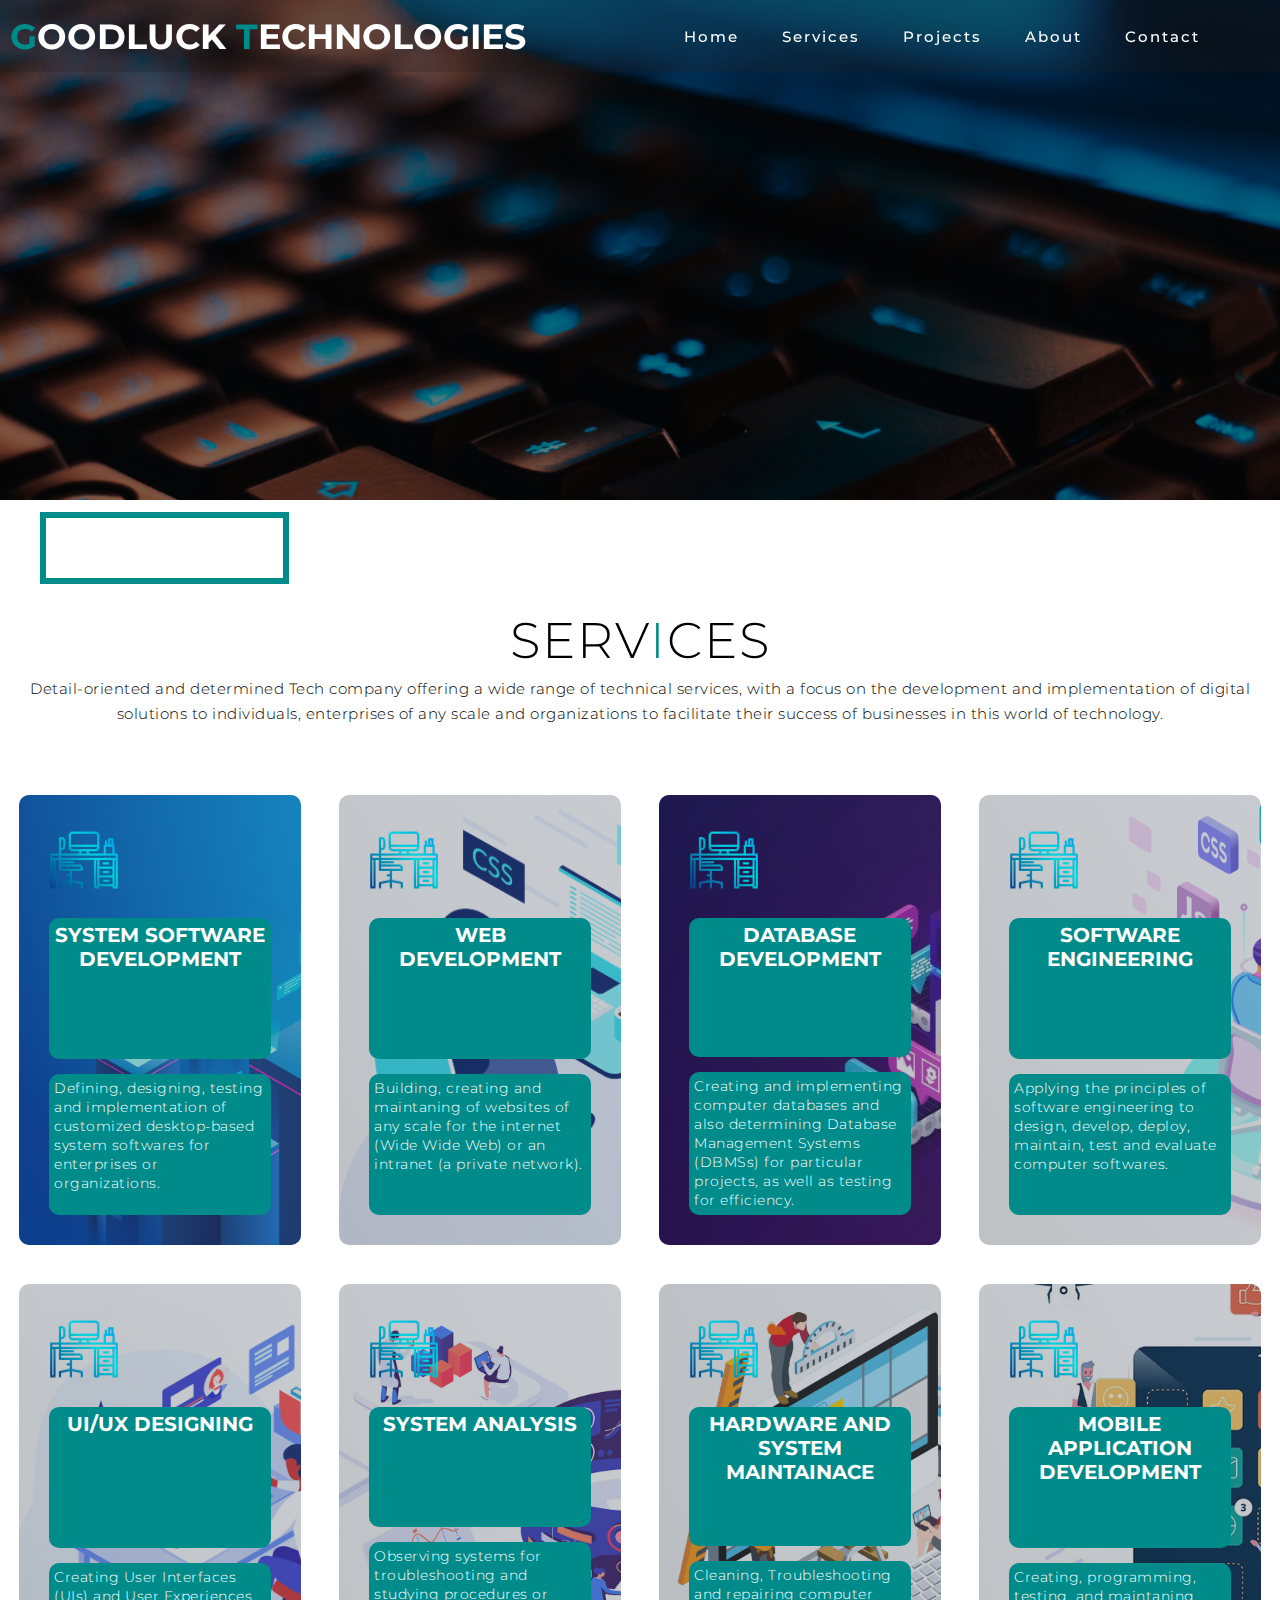
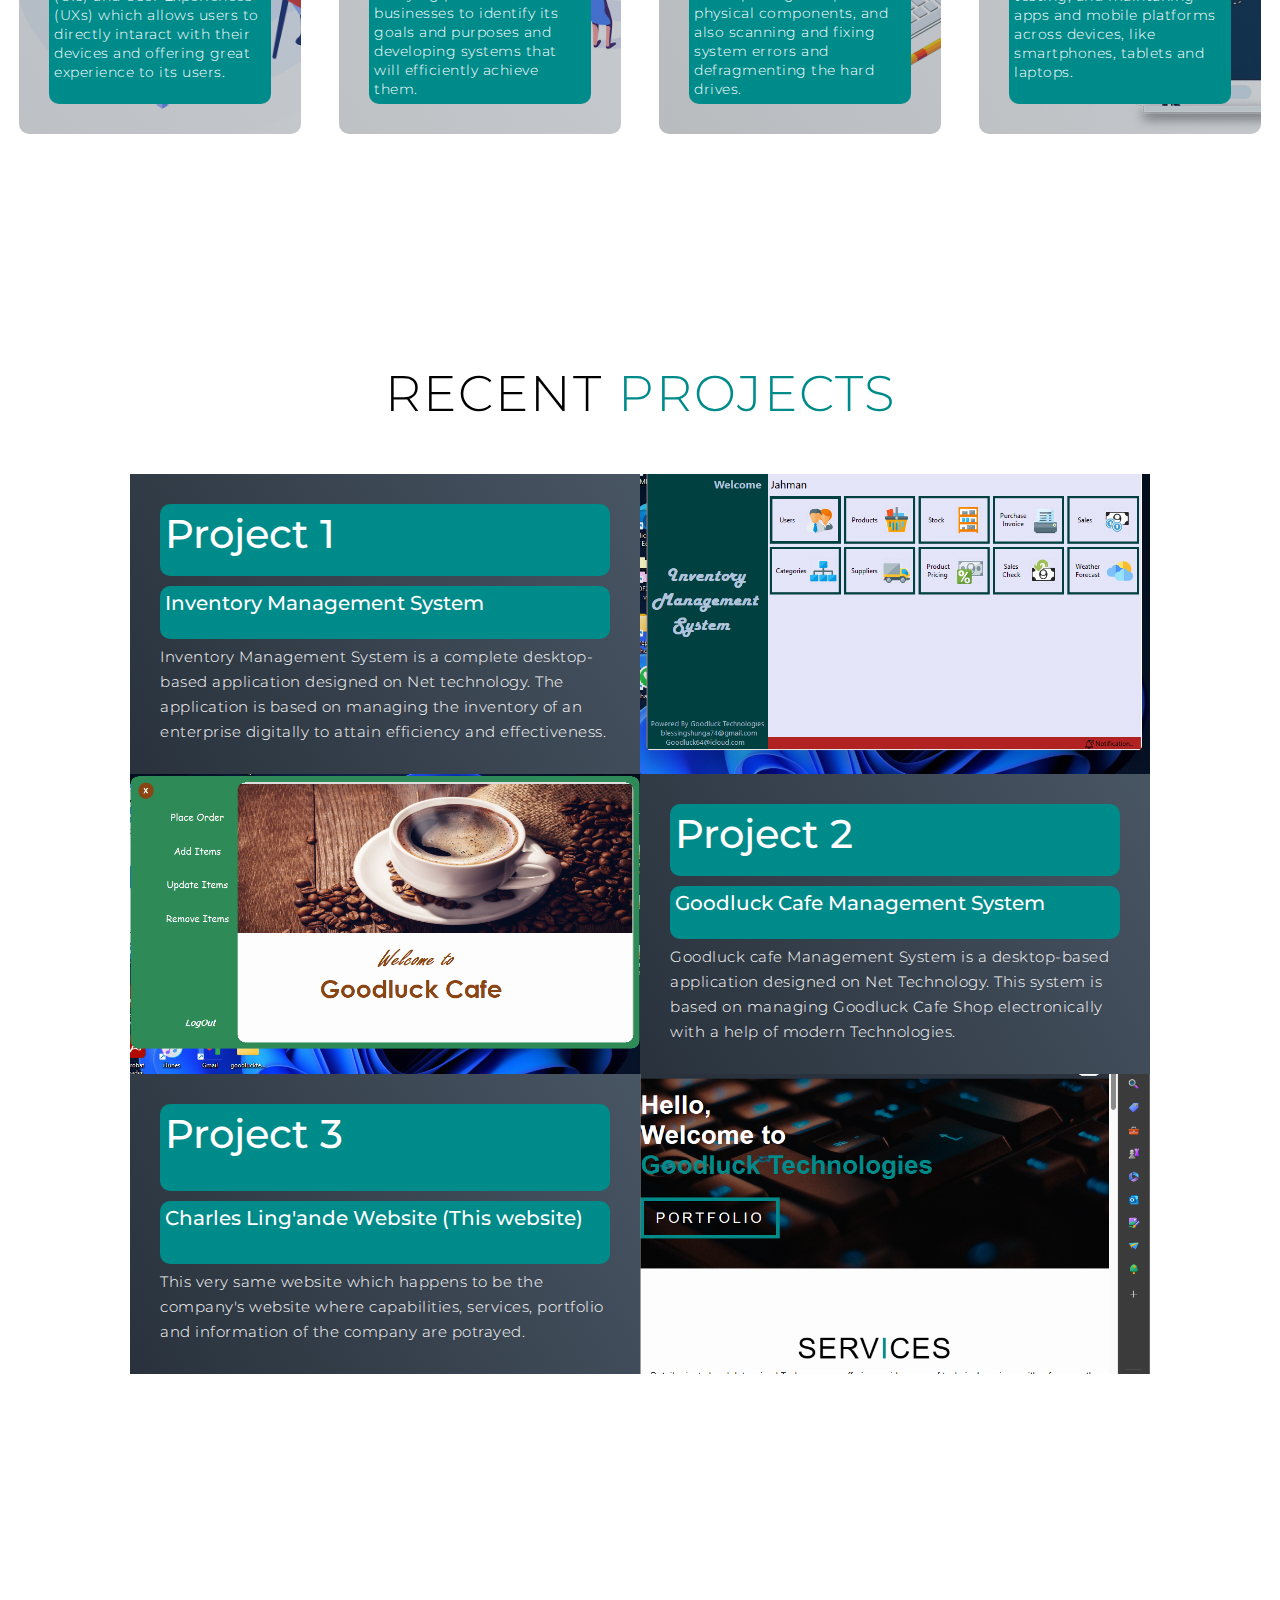
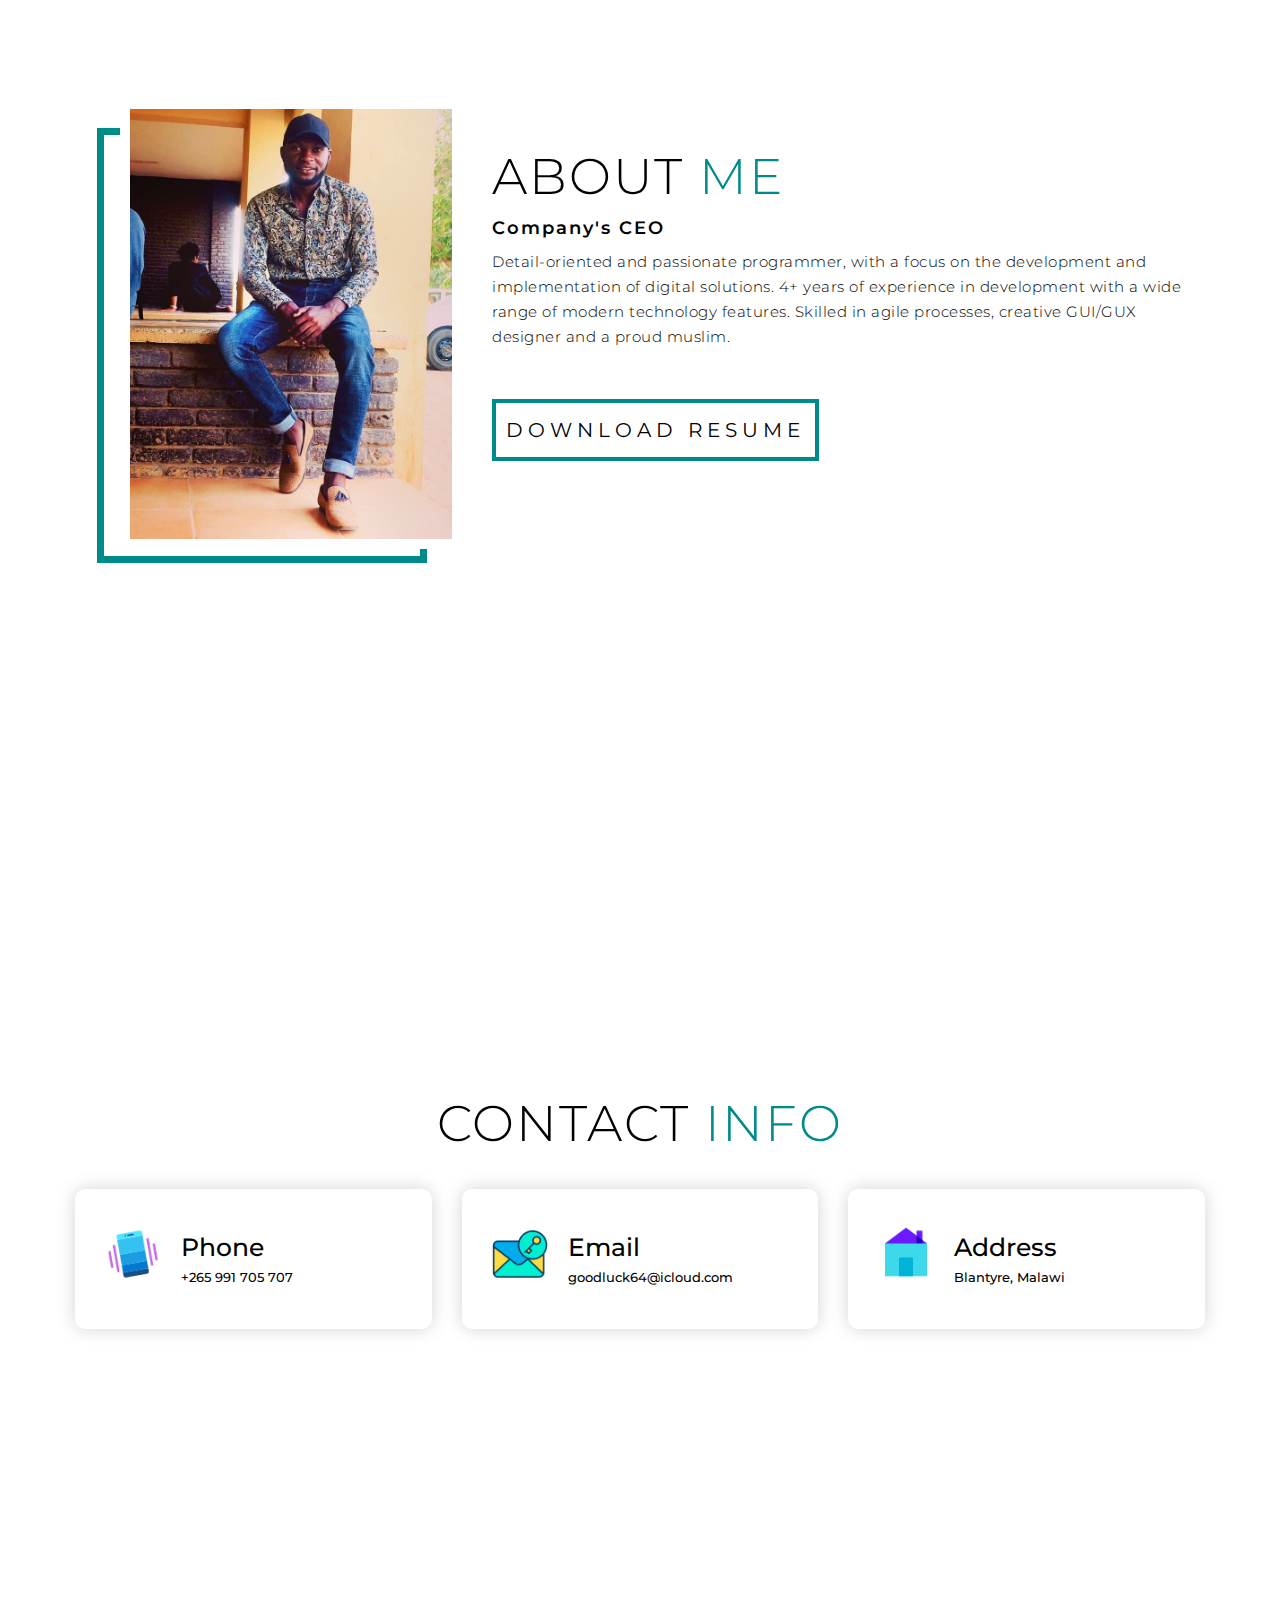
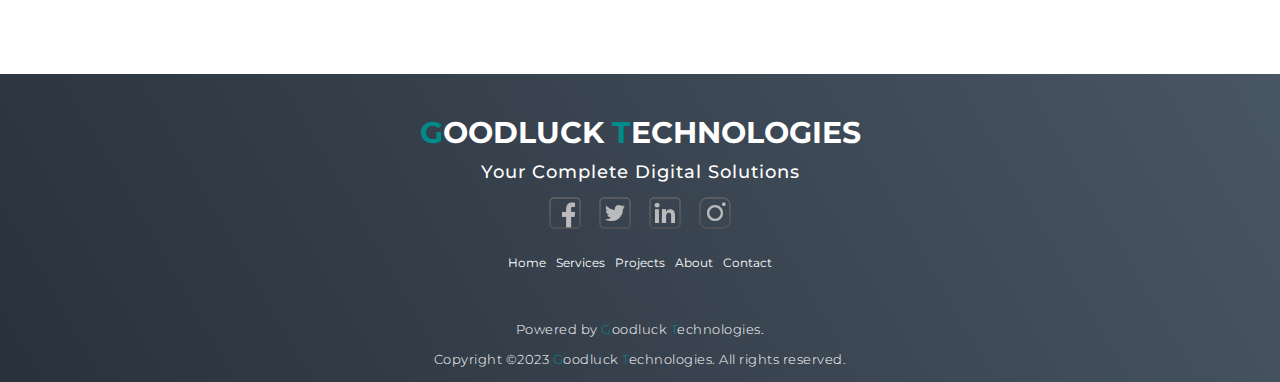
<file: index.html>
<!DOCTYPE html>
<html lang="en">
<head>
    <meta charset="UTF-8">
    <meta name="viewport" content="width=device-width, initial-scale=1.0">
    <meta http-equiv="X-UA-Compatible" content="ie=edge">
    <link rel="stylesheet" href="style.css">
    <title>Goodluck Technologies</title>
</head>
<body>
    <!-- header section -->
<section id="header">
<div class="header container">
    <div class="nav-bar">
        <div class="brand">
            <a href="#hello"><h1><span>G</span>oodluck&nbsp; <span>T</span>echnologies</h1></a>
        </div>
        <div class="nav-list">
            <div class="hamburger"><div class="bar"></div></div>
            <ul>
                <li><a href="#hello" data-after="Home">Home</a></li>
                <li><a href="#services" data-after="Services">Services</a></li>
                <li><a href="#projects" data-after="Projects">Projects</a></li>
                <li><a href="#about" data-after="About">About</a></li>
                <li><a href="#contact" data-after="Contact">Contact</a></li>
            </ul>
        </div>
    </div>
</div>
</section>
    <!-- End Header section -->

    <!-- hello section -->
    <section id="hello">
        <div class="hello container">
             <div>
                 <h1> Hello, <span></span></h1>
                 <h1> Welcome to <span></span></h1>
                 <h1> Goodluck Technologies <span></span></h1>
                 <a  href="#projects" type="button" class="cta">Portfolio</a>
             </div>
        </div>
    </section>
    <!-- End hello section -->

    <!-- service section -->
    <section id="services">
        <div class="services container">
          <div class="service-top">
            <h1 class="section-title">Serv<span>i</span>ces</h1>
            <p>     Detail-oriented and determined Tech company offering a wide range of technical services,
                    with a  focus on the development and implementation of digital solutions to individuals,
                    enterprises of any scale and organizations to facilitate their success of businesses in this
                    world of technology.
                   </p>
          </div>
          <div class="service-bottom">
            <div class="service-item">
              <div class="icon"><img src="img/servicescon.ico"/> </div>
               <h2>System Software Development</h2>
               <p>Defining, designing, testing and implementation of customized desktop-based system softwares
                    for enterprises or organizations.</p>
            </div>
            <div class="service-item">
                    <div class="icon"><img src="img/servicescon.ico"/> </div>
                     <h2>Web Development</h2>
                     <p>Building, creating and maintaning of websites of any scale for the internet (Wide Wide Web) or an intranet
                          (a private network). </p>
                  </div>
                  <div class="service-item">
                        <div class="icon"><img src="img/servicescon.ico"/> </div>
                         <h2>Database Development</h2>
                         <p>Creating and implementing computer databases and also determining Database Management Systems (DBMSs)
                              for particular projects, as well as testing for efficiency. </p>
                      </div>
                      <div class="service-item">
                            <div class="icon"><img src="img/servicescon.ico"/> </div>
                             <h2>Software Engineering</h2>
                             <p>Applying the principles of software engineering to design, develop, deploy, maintain,
                                  test and evaluate computer softwares.</p>
                          </div>
                          <div class="service-item">
                            <div class="icon"><img src="img/servicescon.ico"/> </div>
                             <h2>UI/UX Designing</h2>
                             <p>Creating User Interfaces (UIs) and User Experiences (UXs) which allows users to directly
                                  intaract with their devices and offering great experience to its users.</p>
                          </div>
                          <div class="service-item">
                            <div class="icon"><img src="img/servicescon.ico"/> </div>
                             <h2>System Analysis</h2>
                             <p>Observing systems for troubleshooting and studying procedures or businesses to identify its
                                goals and purposes and developing systems that will efficiently achieve them.</p>
                          </div>
                          <div class="service-item">
                            <div class="icon"><img src="img/servicescon.ico"/> </div>
                             <h2>Hardware and System Maintainace</h2>
                             <p> Cleaning, Troubleshooting and repairing computer physical components, and also scanning
                                 and fixing system errors and defragmenting the hard drives. </p>
                          </div>
                          <div class="service-item">
                            <div class="icon"><img src="img/servicescon.ico"/> </div>
                             <h2>Mobile Application Development</h2>
                             <p>Creating, programming, testing, and maintaning apps and mobile platforms across devices,
                                  like smartphones, tablets and laptops.</p>
                          </div>
          </div>
        </div>
    </section>
    <!-- end service section -->

    <!-- projects section -->
    <section id="projects">
      <div class="projects container">
          <div class="project-header">
              <h1 class="section-title">Recent <span>Projects</span></h1>
          </div>
          <div class="all-projects">
              <div class="project-item">
                 <div class="project-info">
                     <h1>Project 1</h1>
                     <h2>Inventory Management System</h2>
                     <p>Inventory Management System is a complete desktop-based application designed on Net technology.
                        The application is based on managing the inventory of an enterprise digitally to
                        attain efficiency and effectiveness.</p>
                 </div>
                 <div class="project-img">
                    <img src="./img/imsUpdated.PNG" alt="img">
                 </div>
              </div>
              <div class="project-item">
                    <div class="project-info">
                        <h1>Project 2</h1>
                        <h2>Goodluck Cafe Management System</h2>
                        <p>Goodluck cafe Management System is a desktop-based application designed on Net Technology.
                           This system is based on managing Goodluck Cafe Shop electronically with a help of modern
                           Technologies.
                        </p>
                    </div>
                    <div class="project-img">
                       <img src="./img/cafe.Updated.png" alt="img">
                    </div>
                 </div>
                 <div class="project-item">
                        <div class="project-info">
                            <h1>Project 3</h1>
                            <h2>Charles Ling'ande Website (This website)</h2>
                            <p>This very same website which happens to be the company's
                               website where capabilities, services, portfolio and information of the
                               company are potrayed.</p>
                        </div>
                        <div class="project-img">
                           <img src="./img/goodluckTechnologies.png" alt="img">
                        </div>
                     </div>
                     <!--
                     <div class="project-item">
                            <div class="project-info">
                                <h1>Project 4</h1>
                                <h2>Programmers' mind</h2>
                                <p>Lorem ipsum dolor sit amet, consectetur adipiscing elit. Maecenas pellentesque sapien
                                        viverra efficitur posuere. Vivamus vestibulum id turpis quis aliquam. Pellentesque in lacus vel
                                         turpis bibendum iaculis eu non ante.</p>
                            </div>
                            <div class="project-img">
                               <img src="./img/ServicesBG.jpg" alt="img">
                            </div>
                        </div>
                         <div class="project-item">
                                <div class="project-info">
                                    <h1>Project 5</h1>
                                    <h2>Programmers' mind</h2>
                                    <p>Lorem ipsum dolor sit amet, consectetur adipiscing elit. Maecenas pellentesque sapien
                                            viverra efficitur posuere. Vivamus vestibulum id turpis quis aliquam. Pellentesque in lacus vel
                                             turpis bibendum iaculis eu non ante.</p>
                                </div>
                                <div class="project-img">
                                        <img src="./img/ServicesBG.jpg" alt="img">
                                </div>
                             </div>
                            -->
          </div>
      </div>
    </section>
    <!-- end projects section -->

    <!-- About section -->
     <section id="about">
         <div class="about container">
             <div class="col-left">
                 <div class="about-img">
                     <img src="./img/about.JPG" alt="">
                 </div>
             </div>
             <div class="col-right">
                 <h1 class="section-title">About <span>Me</span></h1>
                 <h2>Company's CEO</h2>
                 <p>    Detail-oriented and passionate programmer, with a
                        focus on the development and implementation of  digital solutions. 4+ years of
                        experience in development with a wide range of modern technology features.
                        Skilled in agile processes, creative GUI/GUX designer and a proud muslim.</p>
                        <a href="Charles Ling'ande (Tech Developer).pdf" class="cta" download="Charles Ling'ande" target="_blank">Download Resume</a>
             </div>
         </div>
     </section>
    <!-- end About section -->

    <!-- contact section -->
    <section id="contact">
        <div class="contact container">
            <div><h1 class="section-title">contact <span>info</span></h1></div>
            <div class="contact-items">
                <div class="contact-item">
                    <div class="icon"><img src="./img/phone.png"></div>
                    <div class="contact-info">
                        <h1>Phone</h1>
                        <h2>+265 991 705 707</h2>
                    </div>
                </div>
                <div class="contact-item">
                        <div class="icon"><img src="./img/email1.png"></div>
                        <div class="contact-info">
                            <h1>Email</h1>
                            <h2>goodluck64@icloud.com</h2>
                        </div>
                    </div>
                    <div class="contact-item">
                            <div class="icon"><img src="./img/address1.png"></div>
                            <div class="contact-info">
                                <h1>Address</h1>
                                <h2>Blantyre, Malawi</h2>
                            </div>
                        </div>
            </div>
        </div>
    </section>
    <!-- end contact section -->

    <!-- footer section -->
<section id="footer">
<div class="footer container">
    <div class="brand"><h1><span>G</span>oodluck <span>T</span>echnologies</h1></div>
    <h2>Your Complete Digital Solutions</h2>
    <div class="social-icon">
        <div class="social-item">
            <a href="https://www.facebook.com/charlieLevMar.lingande/" target="_blank"><img src="./img/facebook.png" ></a>
        </div>
        <div class="social-item">
            <a href="https://twitter.com/goodluck8Tech" target="_blank"><img src="./img/twitter.png" ></a>
        </div>
        <div class="social-item">
            <a href="https://www.linkedin.com/in/charlie-goodluck-ling-ande-b225a2145/" target="_blank"><img src="./img/linkedin.png" target="_blank"></a>
        </div>
        <div class="social-item">
            <a href="https://www.instagram.com/goodluck_charlie8/" target="_blank"><img src="./img/instagram.png" ></a>
        </div>
    </div>
     <ul class="list">
         <li><a href="#hello">Home</a></li>
         <li><a href="#services">Services</a></li>
         <li><a href="#projects">Projects</a></li>
         <li><a href="#about">About</a></li>
         <li><a href="#contact">Contact</a></li>
     </ul>
     <p>Powered by <span>G</span>oodluck <span>T</span>echnologies.</p>
    <p>Copyright &copy;2023 <span>G</span>oodluck <span>T</span>echnologies. All rights reserved.</p>
</div>
</section>
    <!-- end footer section -->
    <script src="./app.js"></script>
</body>
</html>
</file>
<file: style.css>
@import url('https://fonts.googleapis.com/css2?family=Montserrat:wght@300;400;700&display=swap');
*{
  padding: 0;
  margin: 0;
  box-sizing: border-box;
}
html {
    font-size: 10px;
    font-family: 'montserrat', sans-serif;
    scroll-behavior: smooth;
}
a {
    text-decoration: none;
}
.container {
    min-height: 100vh;
    width: 100%;
    display: flex;
    align-items: center;
    justify-content: center;
}
img {
    height: 100%;
    width: 100%;
    object-fit: cover;
}
p {
    color: black;
    font-size: 1.5rem;
    margin-top: 5px;
    line-height: 2.5rem;
    font-weight: 300;
    letter-spacing: .05rem;
}

.section-title {
    font-size: 4rem;
    font-weight: 300;
    color: black;
    margin-top: 10px;
    text-transform: uppercase;
    letter-spacing: .2rem;
    text-align: center;
}
.section-title span{
    color: darkcyan;
}
.cta {
    display: inline-block;
    padding: 10px 15px;
    color: white ;
    background-color: transparent;
    border: 4px solid darkcyan;
    font-size: 2rem;
    text-transform: uppercase;
    margin-top: 30px;
    transition: .3s ease;
    transition-property: background-color, color;
    letter-spacing: .5rem;
}
.cta:hover {
    color: white;
    background-color: darkcyan;
}

.brand h1 {
    font-size: 3rem;
    text-transform: uppercase;
    color: white;
    text-align: left;
}
.brand h1 span {
color: darkcyan;
}
/* Header section */
#header {
    position: fixed;
    z-index: 1000;
    left: 0;
    top: 0;
    width: 100vw;
    height: auto;
}
#header .header {
    min-height: 8vh;
    background-color: rgba(32, 30, 30, 0.24);
    transition: .3s ease background-color;
}
#header .nav-bar {
    display: flex;
    align-items: center;
    justify-content: space-between;
    width: 100%;
    height: 100%;
    max-width: 1300px;
    padding: 0 10px;
}
#header .nav-list ul {
   list-style: none;
   position: absolute;
   background-color: rgb(31, 30, 30);
   width: 100vw;
   height: 100vh;
   left: 100%;
   top: 0;
   display: flex;
   flex-direction: column;
   justify-content: center;
   align-items: center;
   z-index: 1;
   overflow: hidden;
   transition: .5s ease left;
}
#header .nav-list ul.active {
    left: 0;
}
#header .nav-list ul a {
    font-size: 2.5rem;
    font-weight: 500;
    letter-spacing: .2rem;
    text-decoration: none;
    color: white;
    padding: 20px;
    display: block;
}
#header .nav-list ul a::after {
    content: attr(data-after);
    position: absolute;
    top: 50%;
    left: 50%;
    transform: translate(-50%, -50%) scale(0);
    color: rgba(240, 248, 255, 0.021);
    font-size: 12rem;
    letter-spacing: 20px;
    z-index: -1;
    transition: .3s ease letter-spacing;
}
#header .nav-list ul li:hover a::after {
    transform: translate(-50%, -50%) scale(1);
    letter-spacing: initial;
}

#header .nav-list ul li:hover a {
    color: darkcyan;
}
#header .hamburger {
    height: 40px;
    width: 40px;
    display: inline-block;
    border: 3px solid white;
    border-radius: 10px;
    position: relative;
    display: flex;
    align-items: center;
    justify-content: center;
    z-index: 100;
    cursor: pointer;
    margin-right: 20px;
}
#header .hamburger:after {
    position: absolute;
    content: '';
    height: 100%;
    width: 100%;
    border-radius: 10px;
    border: 3px solid white;
}
#header .hamburger .bar {
height: 3px;
width: 27px;
position: relative;
background-color: white;
z-index: -1;
}
#header .hamburger .bar::after,
#header .hamburger .bar::before {
content: '';
position: absolute;
height: 100%;
width: 100%;
left: 0;
background-color: white;
transition: .3s ease;
transition-property: top, bottom;
}
#header .hamburger .bar::after {
    top: 8px;
}
#header .hamburger .bar::after :hover{
    color: darkcyan;
}
#header .hamburger .bar::before {
    bottom: 8px;
}
#header .hamburger.active .bar::after {
    top: 0;
}
#header .hamburger.active .bar::before {
    bottom: 0;
}
/* End header section */

/* hello section */
#hello {
  background-image: url(./img/christian-wiediger-WkfDrhxDMC8-unsplash.jpg);
  background-size: cover;
  background-position: top center;
  position: relative;
  z-index: 1;
  height: 50rem ;
}
#hello::after {
    content: '';
    position: absolute;
    left: 0;
    top: 0;
    height: 100%;
    width: 100%;
    background-color: black;
    opacity: .5;
    z-index: -1;
}
#hello .hello {
    max-width: 1200px;
    margin: 0 auto;
    padding: 0 50 px;
    justify-content: flex-start;
}
#hello h1 {
    display: block;
    width: fit-content;
    font-size: 4rem;
    position: relative;
    color: transparent;
    animation: text_reveal .5s ease forwards;
    animation-delay: 1.5s;
}
#hello h1:nth-child(1) {
    animation-delay: 1s;
}
#hello h1:nth-child(2) {
    animation-delay: 2s;
}
#hello h1:nth-child(3) {
    animation: text_reveal_name .5s ease forwards;
    animation-delay: 3s;
}
#hello h1 span{
position: absolute;
top: 0;
left: 0;
height: 100%;
width: 0%;
background-color: darkcyan;
animation: text_reveal_box 1s ease;
animation-delay: .5s;
}

#hello h1:nth-child(1) span{
    animation-delay: .5s;
}
#hello h1:nth-child(2) span {
    animation-delay: 1.5s;
}
#hello h1:nth-child(3) span {
    animation-delay: 2.5s;
}
#hello .cta {
    display: inline-block;
    padding: 10px 15px;
    color: white ;
    background-color: transparent;
    border: 4px solid darkcyan;
    font-size: 2rem;
    text-transform: uppercase;
    margin-top: 30px;
    transition: .3s ease;
    transition-property: background-color, color;
    letter-spacing: .5rem;
}
#hello .cta:hover {
    color: white;
    background-color: darkcyan;
}
/* End hello section */

/* services section */

#services .services {
    flex-direction: column;
    text-align: center;
    max-width: 1500px;
    margin: 0 auto;
    padding: 100px 0;
}

#services .service-bottom {
display: flex;
align-items: center;
justify-content: center;
flex-wrap: wrap;
margin-top: 50px;
}
#services .service-item {
    flex-basis: 80%;
    display: flex;
    align-items: flex-start;
    justify-content: center;
    flex-direction: column;
    padding: 30px;
    border-radius: 10px;
    background-size: cover;
    margin: 10px 5%;
    position: relative;
    z-index: 1;
    overflow: hidden;
}
#services .service-item:nth-child(1){
    background-image: url(./img/system\ software\ development.jpg);
}
#services .service-item:nth-child(2){
    background-image: url(./img/web\ development.png);
}
#services .service-item:nth-child(3){
    background-image: url(./img/database\ development.jpg);
}
#services .service-item:nth-child(4){
    background-image: url(./img/software\ engineering.png);
}
#services .service-item:nth-child(5){
    background-image: url(./img/guigux\ design.png);
}
#services .service-item:nth-child(6){
    background-image: url(./img/system\ analysis.png);
}
#services .service-item:nth-child(7){
    background-image: url(./img/computer\ hardware\ engineering.png);
}
#services .service-item:nth-child(8){
    background-image: url(./img/mobile\ app\ development.jpg);
}
#services .service-item::after {
    content: '';
    position: absolute;
    left: 0;
    height: 100%;
    top: 0;
    width: 100%;
    background-image: linear-gradient(60deg, #29323c 0%, #485563 100%);
    opacity: .3;
    z-index: -1;
}
#services .service-bottom img {
    height: 70px;
    width: 70px;
    margin-bottom: 20px;
}
#services .service-item h2 {
    font-size: 2rem;
    color: white;
    margin-bottom: 10px;
    text-transform: uppercase;
    background-color: darkcyan;
    border-radius: 10px;
    padding: 5px;
    height: 100%;
    width: 100%;

}
#services .service-item p {
    color: white;
    text-align: left;
    font-size: 1.4rem;
    line-height: 1.9rem;
    background-color: darkcyan;
    border-radius: 10px;
    padding: 5px;
    height: 100%;
    width: 100%;
}
/* End services section */

/* projects section */
#projects .projects {
    flex-direction: column;
    max-width: 1200px;
    margin: 0 auto;
    padding:  100px 0;
}
#projects .project-header h1 {
    margin-bottom: 50px;
}
#projects .all-projects {
    display: flex;
    align-items: center;
    justify-content: center;
    flex-direction:  column;
}
#projects .project-item{
    display: flex;
    align-items: center;
    justify-content: center;
    flex-direction: column;
    width: 80%;
    margin: 20px auto;
    overflow: hidden;
    border-radius: 10px;
}
#projects .project-info{
    padding: 30px;
    flex-basis: 50%;
    height: 100%;
    display: flex;
    align-items: flex-start;
    justify-content: center;
    flex-direction: column;
    background-image: linear-gradient(60deg, #29323c 0%, #485563 100%);
    color: white;
}
#projects .project-info h1{
    font-size: 4rem;
    font-weight: 500;
    background-color: darkcyan;
    border-radius: 10px;
    padding: 5px;
    height: 100%;
    width: 100%;
}
#projects .project-info h2 {
    font-size: 2rem;
    font-weight: 500;
    margin-top: 10px;
    background-color: darkcyan;
    border-radius: 10px;
    padding: 5px;
    height: 70%;
    width: 100%;
}
#projects .project-info p {
    color: white;
}
#projects .project-img{
flex-basis: 50%;
overflow: hidden;
position: relative;
}
#projects .project-img:after{
    content: '';
    position: absolute;
    left:0;
    top: 0;
    height: 100%;
    width: 100%;
    background-image: linear-gradient(60deg, #29323c 0%, #485563 100%);
    opacity: .01;
}
#projects .project-img img{
    transition: .3s ease transform;
}
#projects .project-item:hover .project-img img{
    transform: scale(1.1);
}

/* End projects section */

/* About section */
#about .about {
    flex-direction: column-reverse;
    text-align: center;
    max-width: 1200px;
    margin: 0 auto;
    padding: 100px 20px;
}
#about .col-left {
    width: 250px;
    height: 360px;
}
#about .col-right {
    width: 100%;
}
#about .col-right h2 {
    font-size: 1.8rem;
    font-weight: 600;
    letter-spacing: .2rem;
    margin-bottom: 10px;
    margin-top: 10px;
}
#about .col-right p {
    margin-bottom: 20px;
}
#about .col-right .cta {
    color: black;
    margin-bottom: 50px;
    padding: 10px 20px;
    font-size: 2rem;
}
#about .col-left .about-img {
    height: 100%;
    width: 100%;
    position: relative;
    border: 10px solid white;
}
#about .col-left .about-img::after{
    content: '';
    position: absolute;
    left: -33px;
    top: 19px;
    height: 98%;
    width: 98%;
    border: 7px solid darkcyan;
    z-index: -1;
}
/* End About section */

/* Contact section */
#contact .contact{
    flex-direction: column;
    margin: 0 auto;
    max-width: 1200px;
}
#contact .contact-items {
    width: 350px;
}
#contact .contact-item {
width: 80%;
text-align: center;
border-radius: 10px;
padding: 30px;
margin: 30px;
display: flex;
justify-content: center;
align-items: center;
flex-direction: column;
box-shadow: 0px 0px 18px 0 #0000002c;
transition: .3s ease box-shadow;
}
#contact .contact-item:hover {
    box-shadow: 0px 0px 5px 0 #0000002c;
}
#contact .icon {
    width: 70px;
    margin: 0 auto;
    margin-bottom: 10px;
}
#contact .contact-info h1 {
    font-size: 2.5rem;
    font-weight: 500;
    margin-bottom: 5px;
}
#contact .contact-info h2 {
    font-size: 1.3rem;
    line-height: 2rem;
    font-weight: 500;
}

/* End Contact section */

/* footer section */
#footer {
    background-image: linear-gradient(60deg, #29323c 0%, #485563 100%);
}
#footer .footer {
    min-height: 200px;
    flex-direction: column;
    padding-top: 40px;
    padding-bottom:10px ;
}
#footer h2 {
    color: white;
    font-weight: 500;
    font-size: 1.8rem;
    letter-spacing: .1rem;
    margin-top: 10px;
    margin-bottom: 10px;
}
#footer .social-icon {
    display: flex;
    margin-bottom: 20px;
}
#footer .social-item {
    height: 40px;
    width: 40px;
    margin: 0 5px;
}
#footer .social-item img {
    filter: grayscale(1);
    transition: .3s ease filter;
}
#footer .social-item:hover img {
    filter: grayscale(0);
}
#footer p {
    color: white;
    font-size: 1.3rem;
}
#footer span  {
    color: darkcyan;
}
#footer ul {
    padding: 0;
    list-style: none;
    display: flex;
    flex-direction: row;
    font-size: 12px;
    line-height: 1.6;
    text-align: center;
    margin-bottom: 4rem;
    margin-top: 0;
}
#footer ul li a {
 color: white;
 text-decoration: none;
}
#footer ul li {
   display: inline-block;
   padding: 0 5px;
}
#footer ul li a:hover {
color: darkcyan;
border: 1.6px solid darkcyan;
padding: 2px 5px;
}
/* End footer section */


/* keyframes */
@keyframes hamburger_puls {
    0% {
        opacity: 1;
        transform: scale(1);
    }
    100% {
        opacity: 0;
        transform: scale(1.4);
    }
}
@keyframes text_reveal_box{
    50%{
        width: 100%;
        left: 0;
    }
    100%{
        width: 0;
        left: 100%;
    }
}
@keyframes text_reveal {
    100% {
        color: white;
    }
}
@keyframes text_reveal_name {
    100% {
        color: darkcyan;
        font-weight: 500px;
    }
    }
/* End keyframes */

/* Media Query For Tablet*/
@media only screen and (min-width: 768px) {
#hello .cta {
        font-size: 2.5rem;
        padding: 15px 20px;
        border: 6px solid darkcyan;

    }
    h1.section-title {
        font-size: 5rem;
    }
/* Hello */
#hello h1 {
    font-size: 4.5rem;
}
/* End Hello */

/* Services section*/
#services .service-bottom .service-item {
    flex-basis: 45%;
    margin: 2.5%;
}
#services .service-item {
    height: 50vh;
    width: 100%;
}

/* End Services Section */

/* projects section*/
#projects .project-item:nth-last-child(even) {
   flex-direction: row-reverse;
}
#projects .project-item {
    flex-direction: row;
    height: 300px;
    margin: 0;
    width: 100%;
    border-radius: 0;
}
#projects .all-projects .project-info {
    height: 100%;
}
#projects .all-projects .project-img {
    height: 100%;
}
/* End projects Section */

/* About section*/
#about .about{
    flex-direction: row;
}
#about .col-left {
    width: 600px;
    height: 450px;
    padding-left: 60px;
}
#about .about .col-left .about-img ::after {
    left: -45px;
    top: 34px;
    height: 98%;
    border: 10px solid darkcyan;
}
#about .col-right {
    text-align: left;
    padding: 30px;
}
#about .col-right h1 {
    text-align: left;
}
#about .col-right .cta {
    padding: 15px 10px;
    font-size: 2rem;
}
/* End About Section */

/* contact section*/
#contact .contact {
    flex-direction: column;
    padding: 100px 0;
    align-items: center;
    justify-content: center;
    min-width: 20vh;
}
#contact .contact-items {
    width: 100%;
    display: flex;
    flex-direction: row;
    padding: 20px;
    margin: 0;
}
#contact .contact-item {
 margin: 15px;
}
#contact .contact-item .icon {
    height: 70px;
    width: 70px;
}
#contact .contact-item .icon img{
    object-fit: contain;
}
#contact .contact-item .contact-info {
    width: 100%;
    text-align: left;
    padding-left: 5px;
}

/* End contact Section */
}
/* End Media Query For Tablet*/

/* Media Query For Desktop*/
@media only screen and (min-width: 1200px) {
   /* header */
   #header .hamburger {
       display: none;
   }
   #header .nav-list ul {
       position: initial;
       display: block;
       height: auto;
       width: fit-content;
       background-color: transparent;
       padding-right: 50px;
   }
   #header .nav-list ul li {
       display: inline-block;
   }
   #header .nav-list ul li a {
       font-size: 1.5rem;
   }
   #header .nav-list ul a:after {
       display: none;
   }
   #header .nav-bar .brand h1{
    font-size: 3.5rem;
    display: flex;
   }
   #header .nav-list ul li:hover a {
    border: 2px solid darkcyan;
    padding-block: 5px;
}
   /* End header */
    #services .service-bottom .service-item{
        flex-basis: 22%;
        margin: 1.5%;
    }
    #contact .contact-item {
        flex-direction: row;
    }
    #contact .contact-item .contact-info {
        padding-left: 20px;
    }
    #projects .project-item {
        height: 300px;
        width: 85%;
    }
   /* footer */

   /* end footer */
}
/* End Media Query For Desktop*/
</file>
